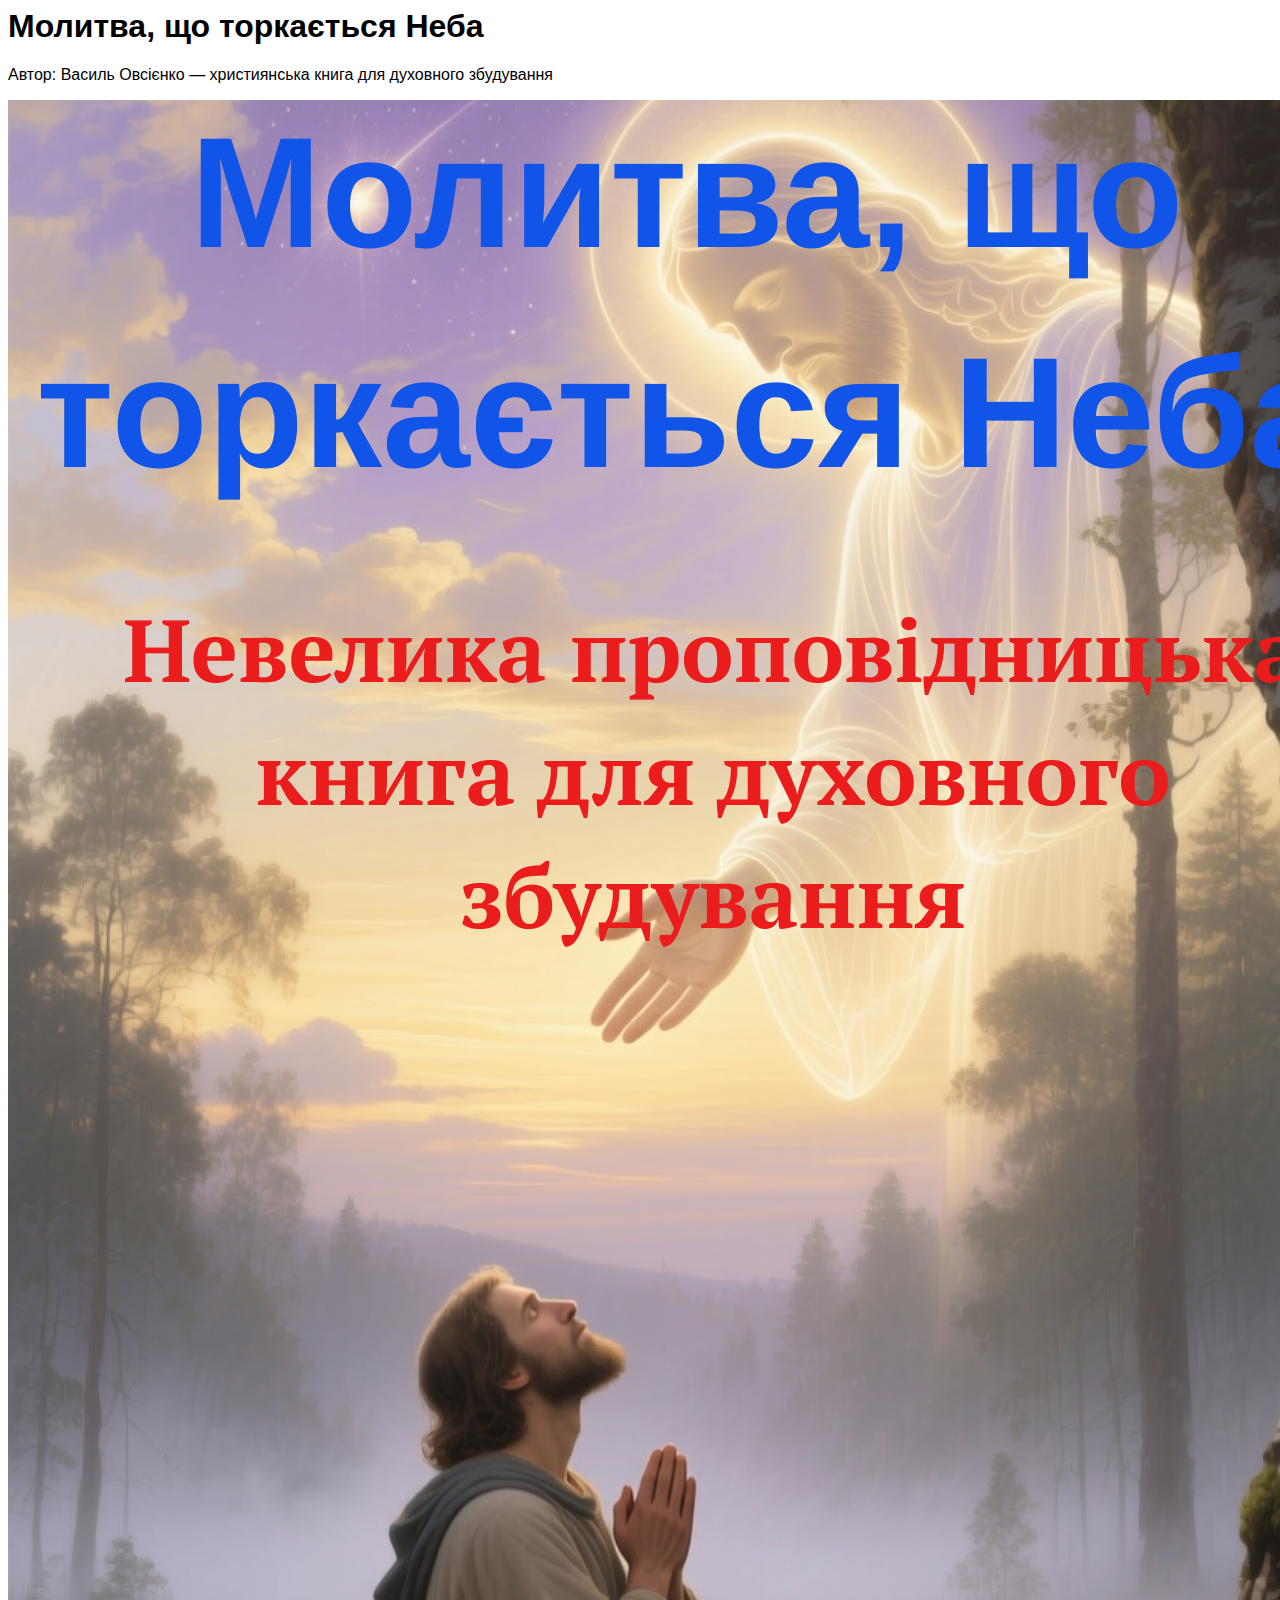
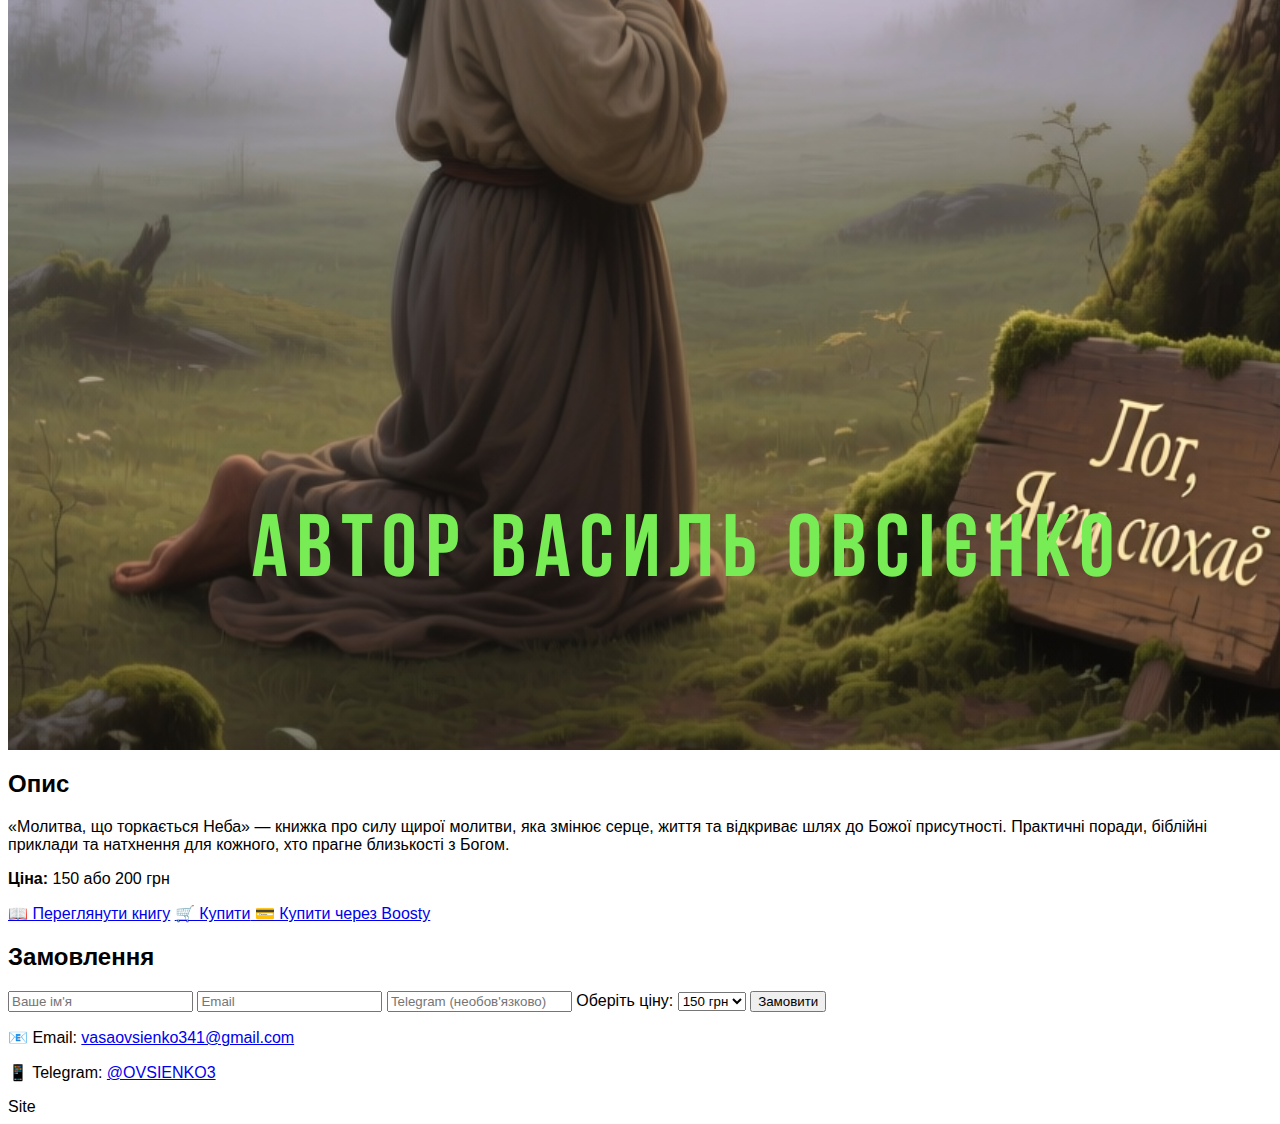
<file: index.html>
<html><!DOCTYPE html>
<html lang="uk">
<head>
<meta charset="utf-8" />
<meta name="viewport" content="width=device-width,initial-scale=1" />
<title>Молитва, що торкається Неба — Василь Овсієнко</title>
<link rel="stylesheet" href="style.css">
</head>
<body>
<div class="container">
  <header>
    <h1>Молитва, що торкається Неба</h1>
    <p class="subtitle">Автор: Василь Овсієнко — християнська книга для духовного збудування</p>
  </header>

  <img src="assets/cover.jpg" alt="Обкладинка книги" class="cover">

  <section class="about">
    <h2>Опис</h2>
    <p>«Молитва, що торкається Неба» — книжка про силу щирої молитви, яка змінює серце, життя та відкриває шлях до Божої присутності. Практичні поради, біблійні приклади та натхнення для кожного, хто прагне близькості з Богом.</p>
    <p class="price"><strong>Ціна:</strong> 150 або 200 грн</p>
  </section>

  <div class="actions">
    <a class="btn view" href="assets/molitva.pdf" target="_blank" rel="noopener">📖 Переглянути книгу</a>
    <a class="btn buy" href="#order">🛒 Купити</a><a class="btn buy" 
   href="https://boosty.to/b5883955/posts/800623b1-9495-48b8-9437-63f946dbed23
   target="_blank">
   💳 Купити через Boosty
</a><form action="https://formsubmit.co/vasaovsienko341@gmail.com" method="POST">

  </div>

  <section id="order" class="order">
    <h2>Замовлення</h2>
    <form action="https://formsubmit.co/vasaovsienko341@gmail.com" method="POST">
      <input name="name" type="text" placeholder="Ваше ім'я" required>
      <input name="email" type="email" placeholder="Email" required>
      <input name="telegram" type="text" placeholder="Telegram (необов'язково)">
      <label>Оберіть ціну:</label>
      <select name="price" required>
        <option value="150 грн">150 грн</option>
        <option value="200 грн">200 грн</option>
      </select>
      <input type="hidden" name="_next" value="https://vasaovsienko341.github.io/Site-Book-Sale/">
      <button type="submit" class="submit">Замовити</button>
    </form>
  </section>

  <footer class="contacts">
    <p>📧 Email: <a href="mailto:vasaovsienko341@gmail.com">vasaovsienko341@gmail.com</a></p>
    <p>📱 Telegram: <a href="https://t.me/OVSIENKO3" target="_blank">@OVSIENKO3</a></p>
  </footer>
</div>
</body>
</html>
<body>Site</body></html>
</file>
<file: style.css>
body{font-family:Arial;}
</file>
